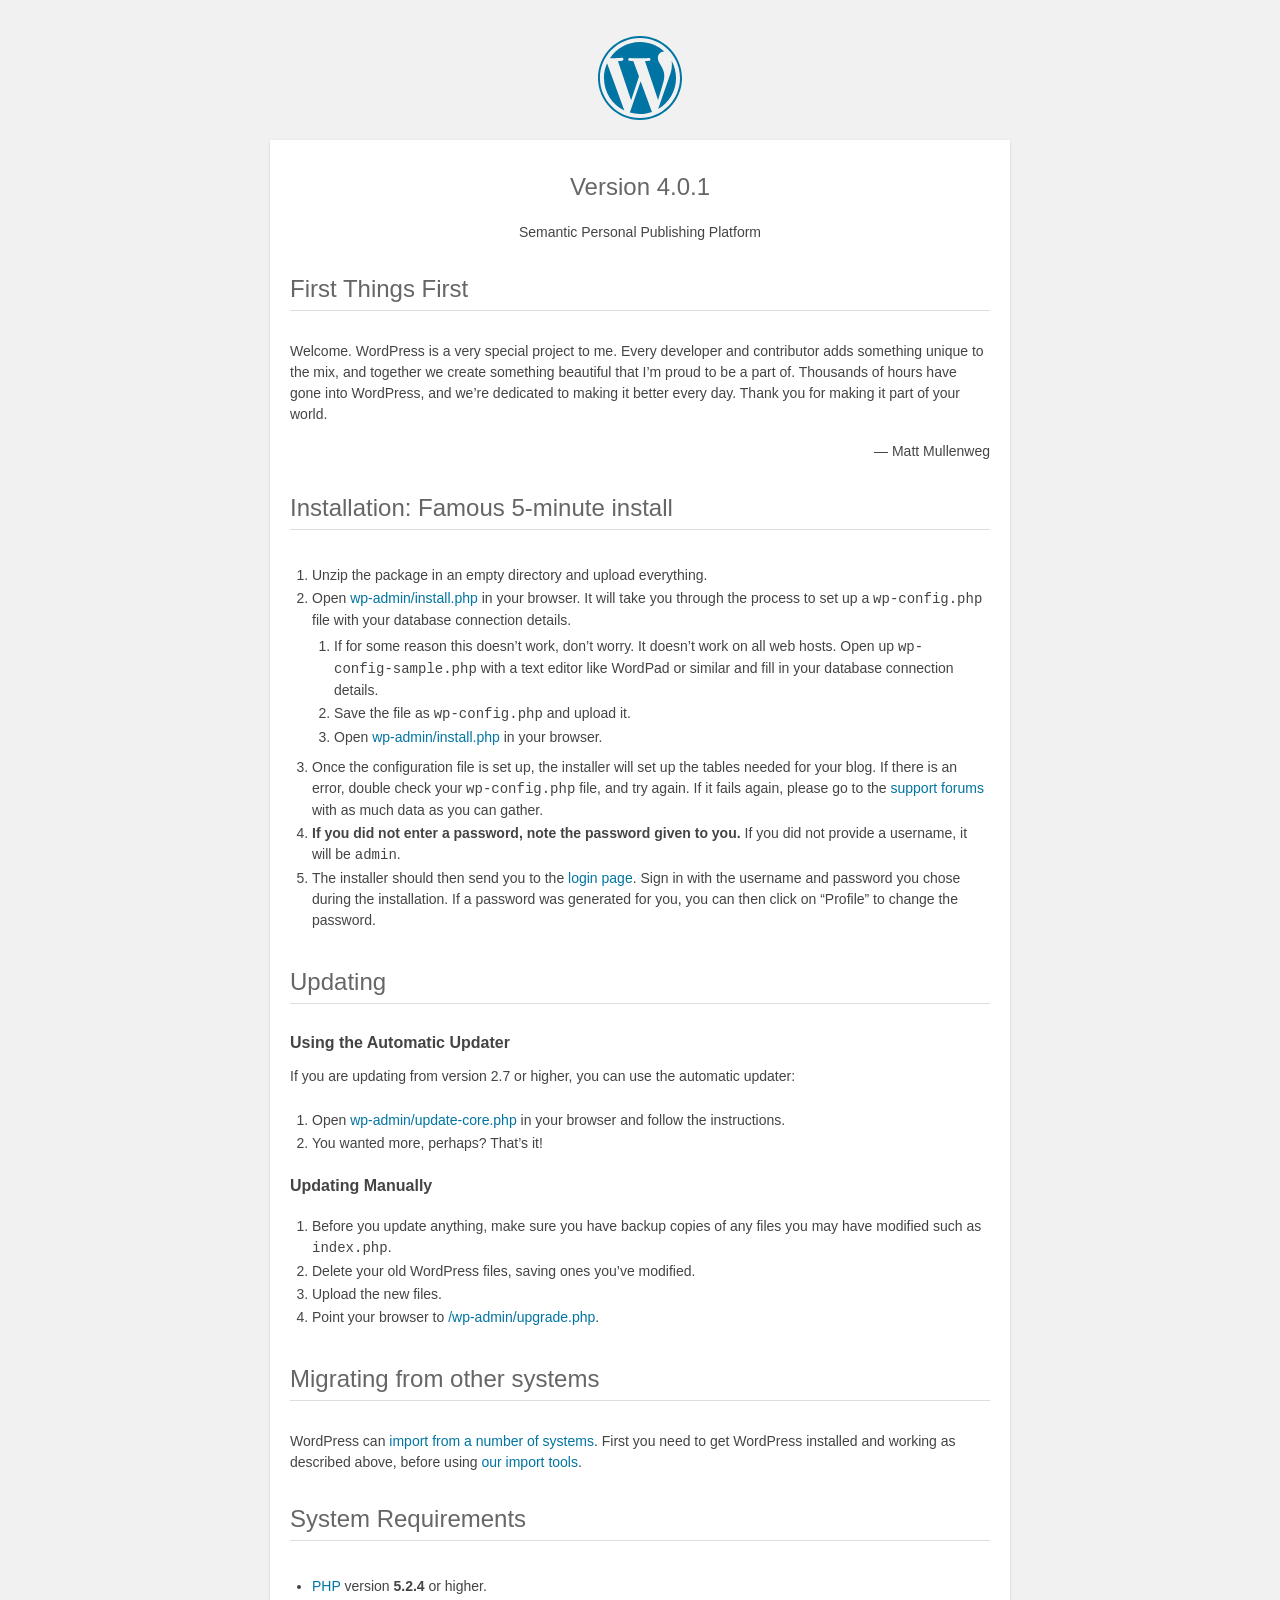
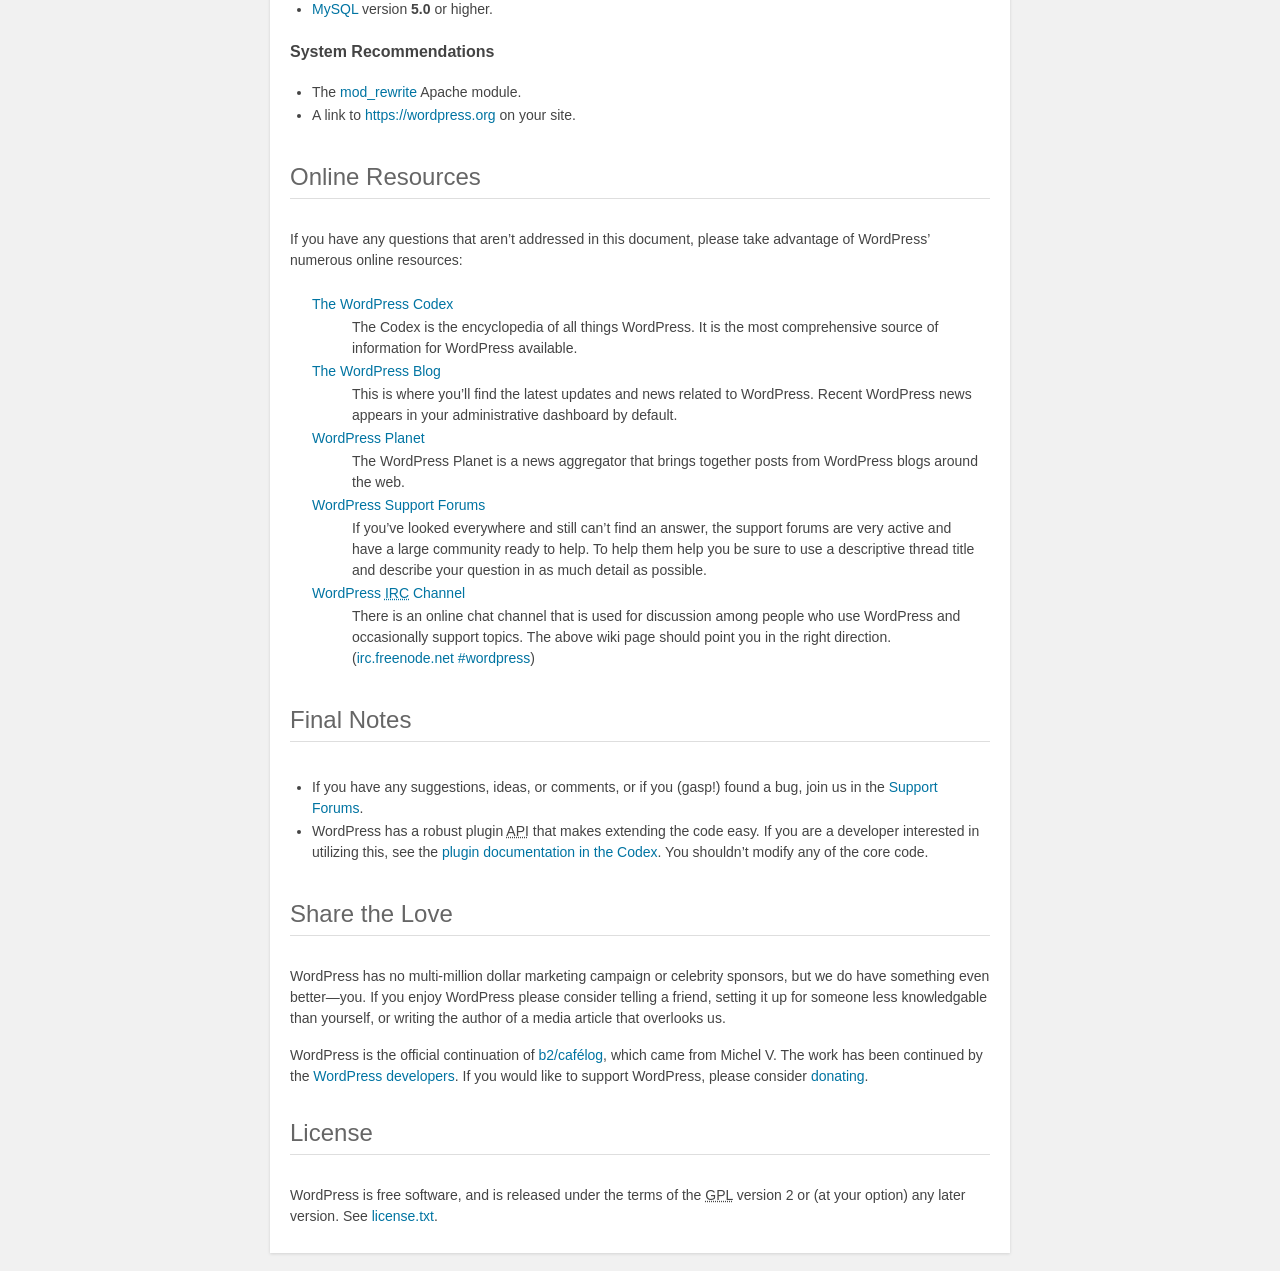
<file: readme.html>
<!DOCTYPE html>
<html>
<head>
	<meta name="viewport" content="width=device-width" />
	<meta http-equiv="Content-Type" content="text/html; charset=utf-8" />
	<title>WordPress &#8250; ReadMe</title>
	<link rel="stylesheet" href="wp-admin/css/install.css?ver=20100228" type="text/css" />
</head>
<body>
<h1 id="logo">
	<a href="https://wordpress.org/"><img alt="WordPress" src="wp-admin/images/wordpress-logo.png" /></a>
	<br /> Version 4.0.1
</h1>
<p style="text-align: center">Semantic Personal Publishing Platform</p>

<h1>First Things First</h1>
<p>Welcome. WordPress is a very special project to me. Every developer and contributor adds something unique to the mix, and together we create something beautiful that I&#8217;m proud to be a part of. Thousands of hours have gone into WordPress, and we&#8217;re dedicated to making it better every day. Thank you for making it part of your world.</p>
<p style="text-align: right">&#8212; Matt Mullenweg</p>

<h1>Installation: Famous 5-minute install</h1>
<ol>
	<li>Unzip the package in an empty directory and upload everything.</li>
	<li>Open <span class="file"><a href="wp-admin/install.php">wp-admin/install.php</a></span> in your browser. It will take you through the process to set up a <code>wp-config.php</code> file with your database connection details.
		<ol>
			<li>If for some reason this doesn&#8217;t work, don&#8217;t worry. It doesn&#8217;t work on all web hosts. Open up <code>wp-config-sample.php</code> with a text editor like WordPad or similar and fill in your database connection details.</li>
			<li>Save the file as <code>wp-config.php</code> and upload it.</li>
			<li>Open <span class="file"><a href="wp-admin/install.php">wp-admin/install.php</a></span> in your browser.</li>
		</ol>
	</li>
	<li>Once the configuration file is set up, the installer will set up the tables needed for your blog. If there is an error, double check your <code>wp-config.php</code> file, and try again. If it fails again, please go to the <a href="https://wordpress.org/support/" title="WordPress support">support forums</a> with as much data as you can gather.</li>
	<li><strong>If you did not enter a password, note the password given to you.</strong> If you did not provide a username, it will be <code>admin</code>.</li>
	<li>The installer should then send you to the <a href="wp-login.php">login page</a>. Sign in with the username and password you chose during the installation. If a password was generated for you, you can then click on &#8220;Profile&#8221; to change the password.</li>
</ol>

<h1>Updating</h1>
<h2>Using the Automatic Updater</h2>
<p>If you are updating from version 2.7 or higher, you can use the automatic updater:</p>
<ol>
	<li>Open <span class="file"><a href="wp-admin/update-core.php">wp-admin/update-core.php</a></span> in your browser and follow the instructions.</li>
	<li>You wanted more, perhaps? That&#8217;s it!</li>
</ol>

<h2>Updating Manually</h2>
<ol>
	<li>Before you update anything, make sure you have backup copies of any files you may have modified such as <code>index.php</code>.</li>
	<li>Delete your old WordPress files, saving ones you&#8217;ve modified.</li>
	<li>Upload the new files.</li>
	<li>Point your browser to <span class="file"><a href="wp-admin/upgrade.php">/wp-admin/upgrade.php</a>.</span></li>
</ol>

<h1>Migrating from other systems</h1>
<p>WordPress can <a href="http://codex.wordpress.org/Importing_Content">import from a number of systems</a>. First you need to get WordPress installed and working as described above, before using <a href="wp-admin/import.php" title="Import to WordPress">our import tools</a>.</p>

<h1>System Requirements</h1>
<ul>
	<li><a href="http://php.net/">PHP</a> version <strong>5.2.4</strong> or higher.</li>
	<li><a href="http://www.mysql.com/">MySQL</a> version <strong>5.0</strong> or higher.</li>
</ul>

<h2>System Recommendations</h2>
<ul>
	<li>The <a href="http://httpd.apache.org/docs/2.2/mod/mod_rewrite.html">mod_rewrite</a> Apache module.</li>
	<li>A link to <a href="https://wordpress.org/">https://wordpress.org</a> on your site.</li>
</ul>

<h1>Online Resources</h1>
<p>If you have any questions that aren&#8217;t addressed in this document, please take advantage of WordPress&#8217; numerous online resources:</p>
<dl>
	<dt><a href="http://codex.wordpress.org/">The WordPress Codex</a></dt>
		<dd>The Codex is the encyclopedia of all things WordPress. It is the most comprehensive source of information for WordPress available.</dd>
	<dt><a href="https://wordpress.org/news/">The WordPress Blog</a></dt>
		<dd>This is where you&#8217;ll find the latest updates and news related to WordPress. Recent WordPress news appears in your administrative dashboard by default.</dd>
	<dt><a href="http://planet.wordpress.org/">WordPress Planet</a></dt>
		<dd>The WordPress Planet is a news aggregator that brings together posts from WordPress blogs around the web.</dd>
	<dt><a href="https://wordpress.org/support/">WordPress Support Forums</a></dt>
		<dd>If you&#8217;ve looked everywhere and still can&#8217;t find an answer, the support forums are very active and have a large community ready to help. To help them help you be sure to use a descriptive thread title and describe your question in as much detail as possible.</dd>
	<dt><a href="http://codex.wordpress.org/IRC">WordPress <abbr title="Internet Relay Chat">IRC</abbr> Channel</a></dt>
		<dd>There is an online chat channel that is used for discussion among people who use WordPress and occasionally support topics. The above wiki page should point you in the right direction. (<a href="irc://irc.freenode.net/wordpress">irc.freenode.net #wordpress</a>)</dd>
</dl>

<h1>Final Notes</h1>
<ul>
	<li>If you have any suggestions, ideas, or comments, or if you (gasp!) found a bug, join us in the <a href="https://wordpress.org/support/">Support Forums</a>.</li>
	<li>WordPress has a robust plugin <abbr title="application programming interface">API</abbr> that makes extending the code easy. If you are a developer interested in utilizing this, see the <a href="http://codex.wordpress.org/Plugin_API" title="WordPress plugin API">plugin documentation in the Codex</a>. You shouldn&#8217;t modify any of the core code.</li>
</ul>

<h1>Share the Love</h1>
<p>WordPress has no multi-million dollar marketing campaign or celebrity sponsors, but we do have something even better&#8212;you. If you enjoy WordPress please consider telling a friend, setting it up for someone less knowledgable than yourself, or writing the author of a media article that overlooks us.</p>

<p>WordPress is the official continuation of <a href="http://cafelog.com/">b2/caf&#233;log</a>, which came from Michel V. The work has been continued by the <a href="https://wordpress.org/about/">WordPress developers</a>. If you would like to support WordPress, please consider <a href="https://wordpress.org/donate/" title="Donate to WordPress">donating</a>.</p>

<h1>License</h1>
<p>WordPress is free software, and is released under the terms of the <abbr title="GNU General Public License">GPL</abbr> version 2 or (at your option) any later version. See <a href="license.txt">license.txt</a>.</p>

</body>
</html>
</file>
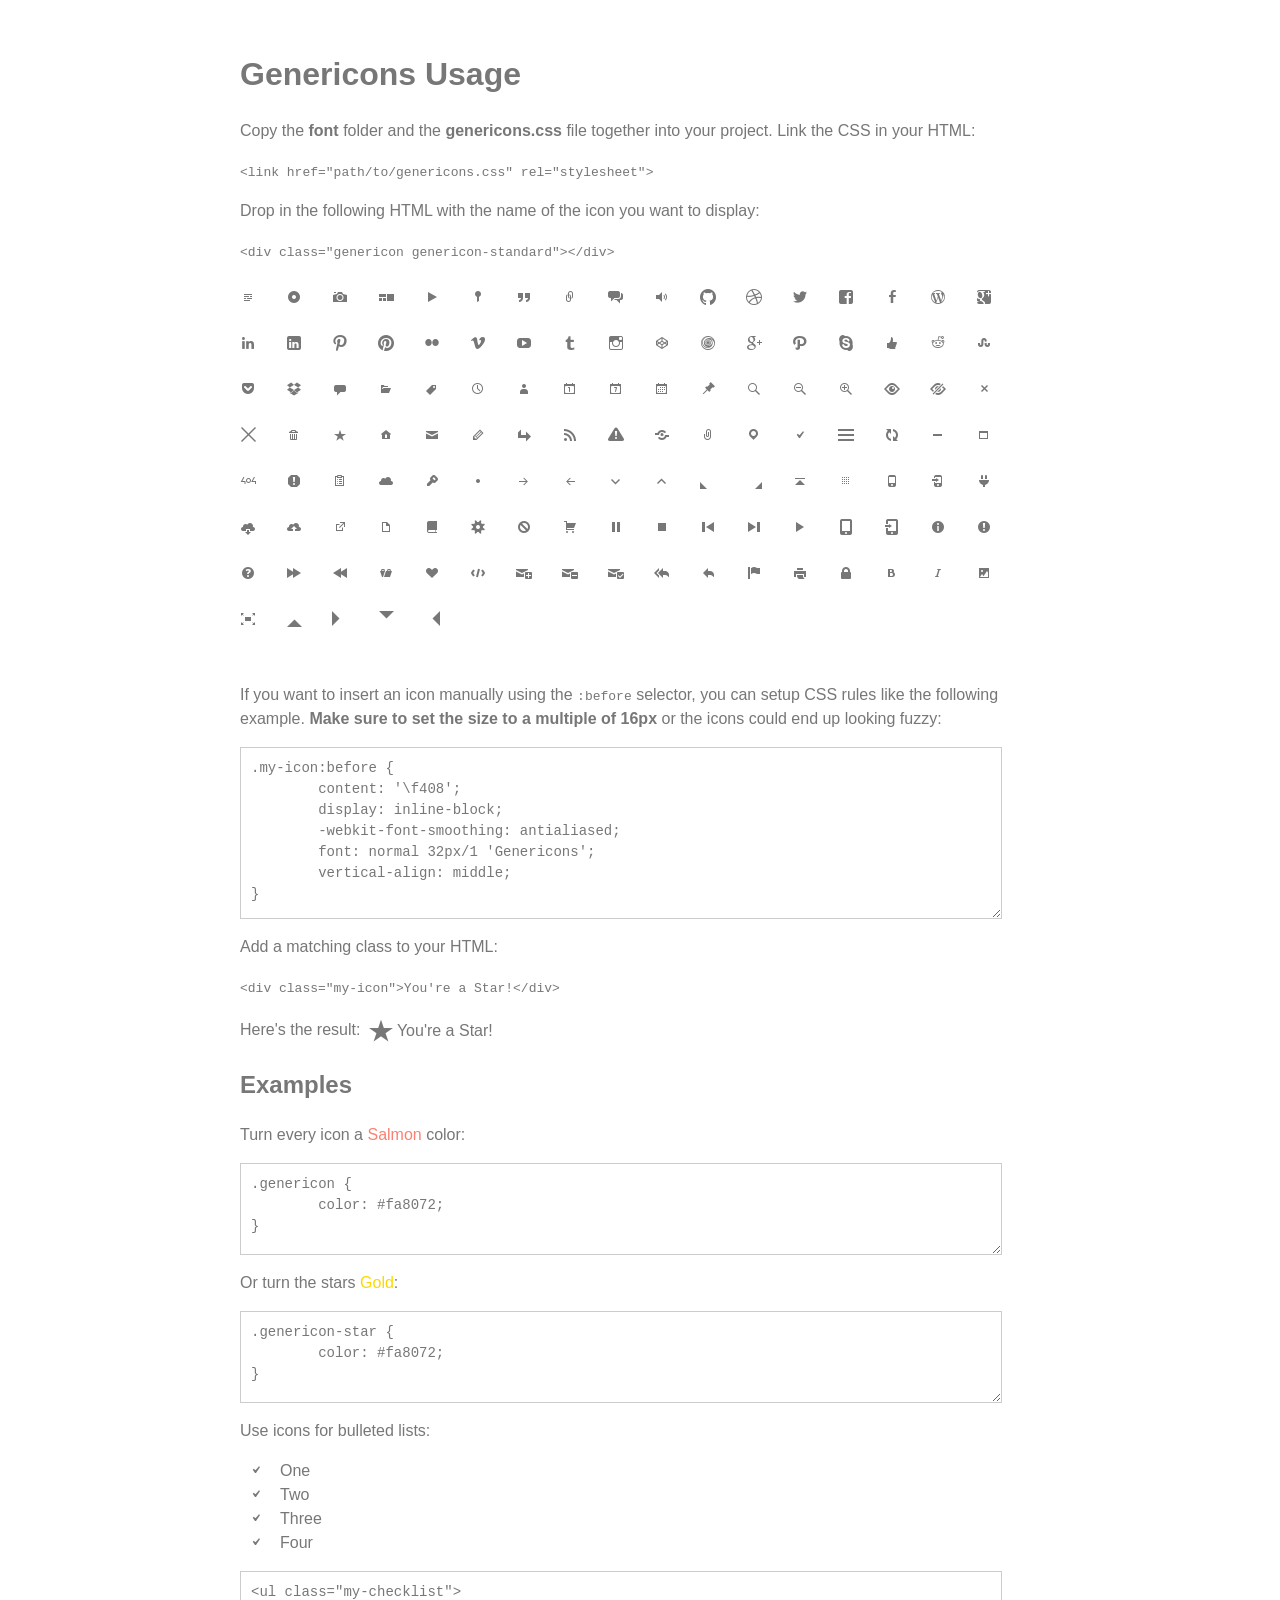
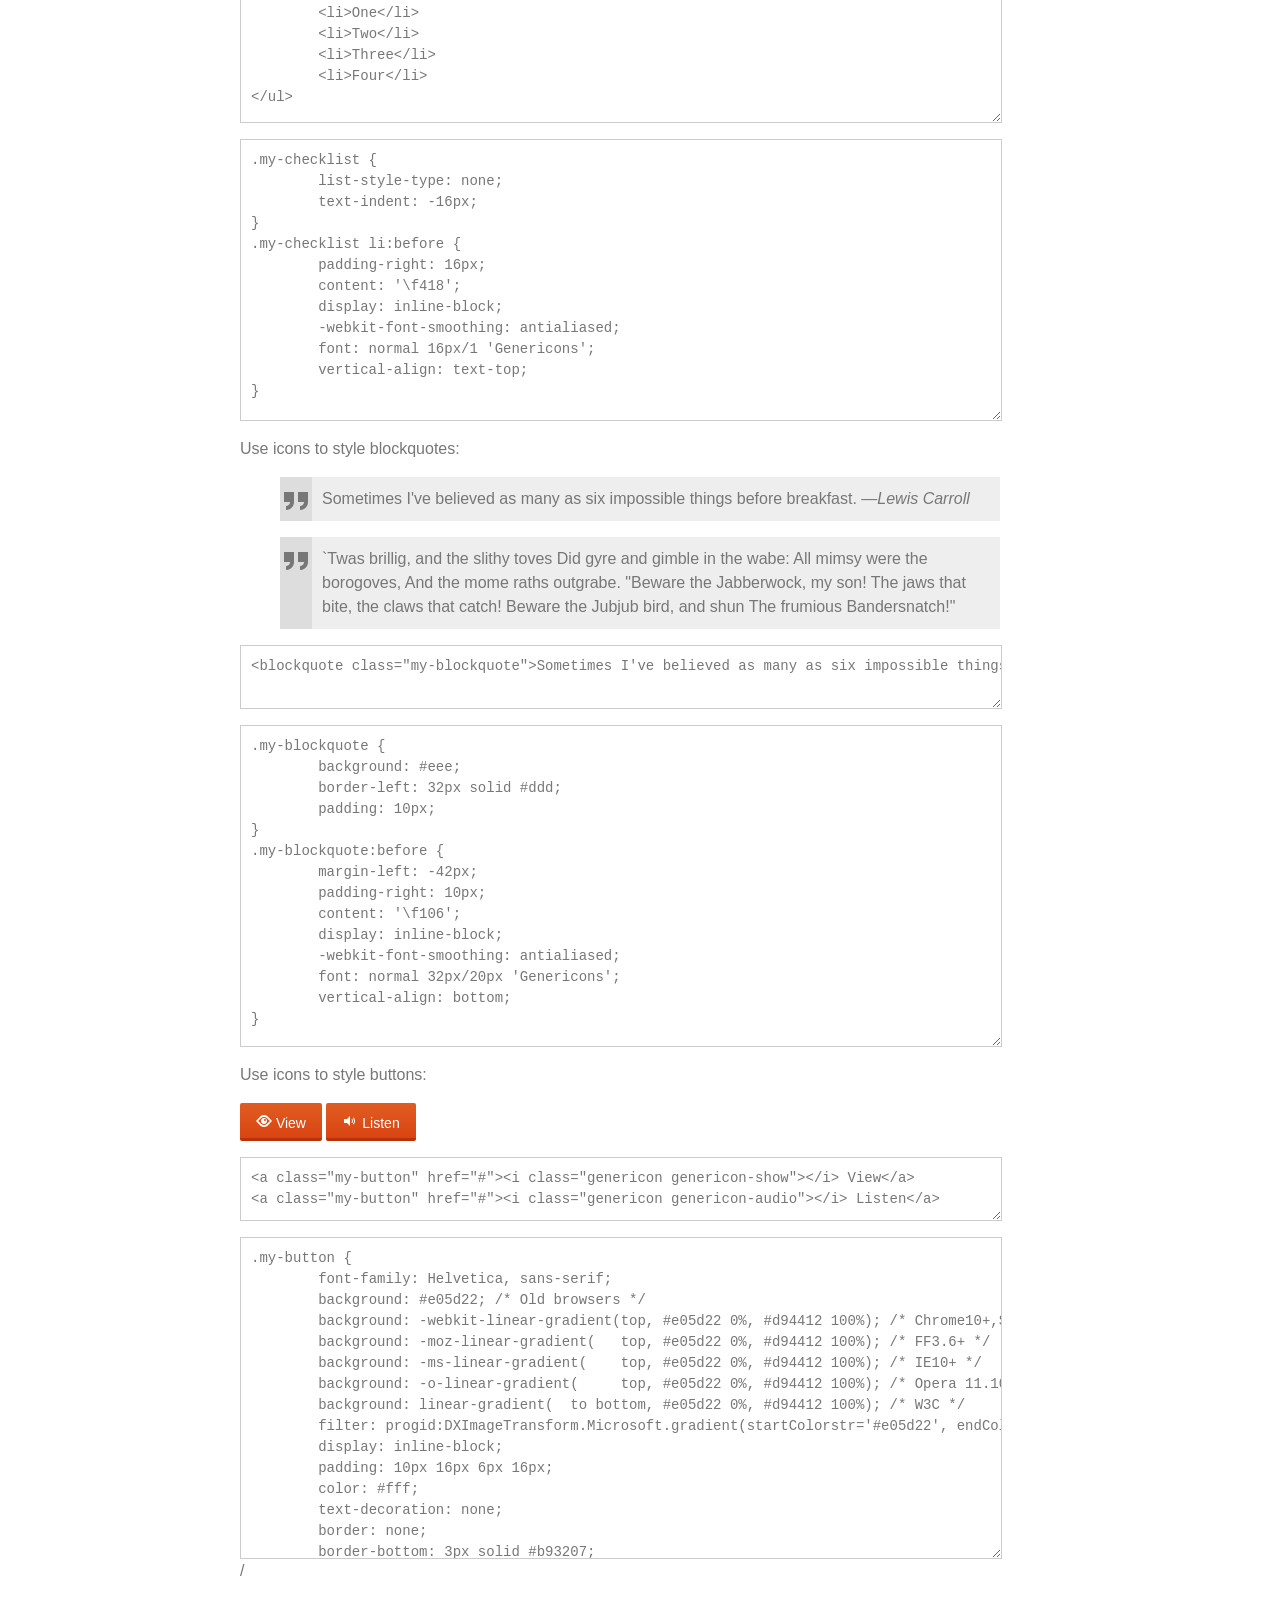
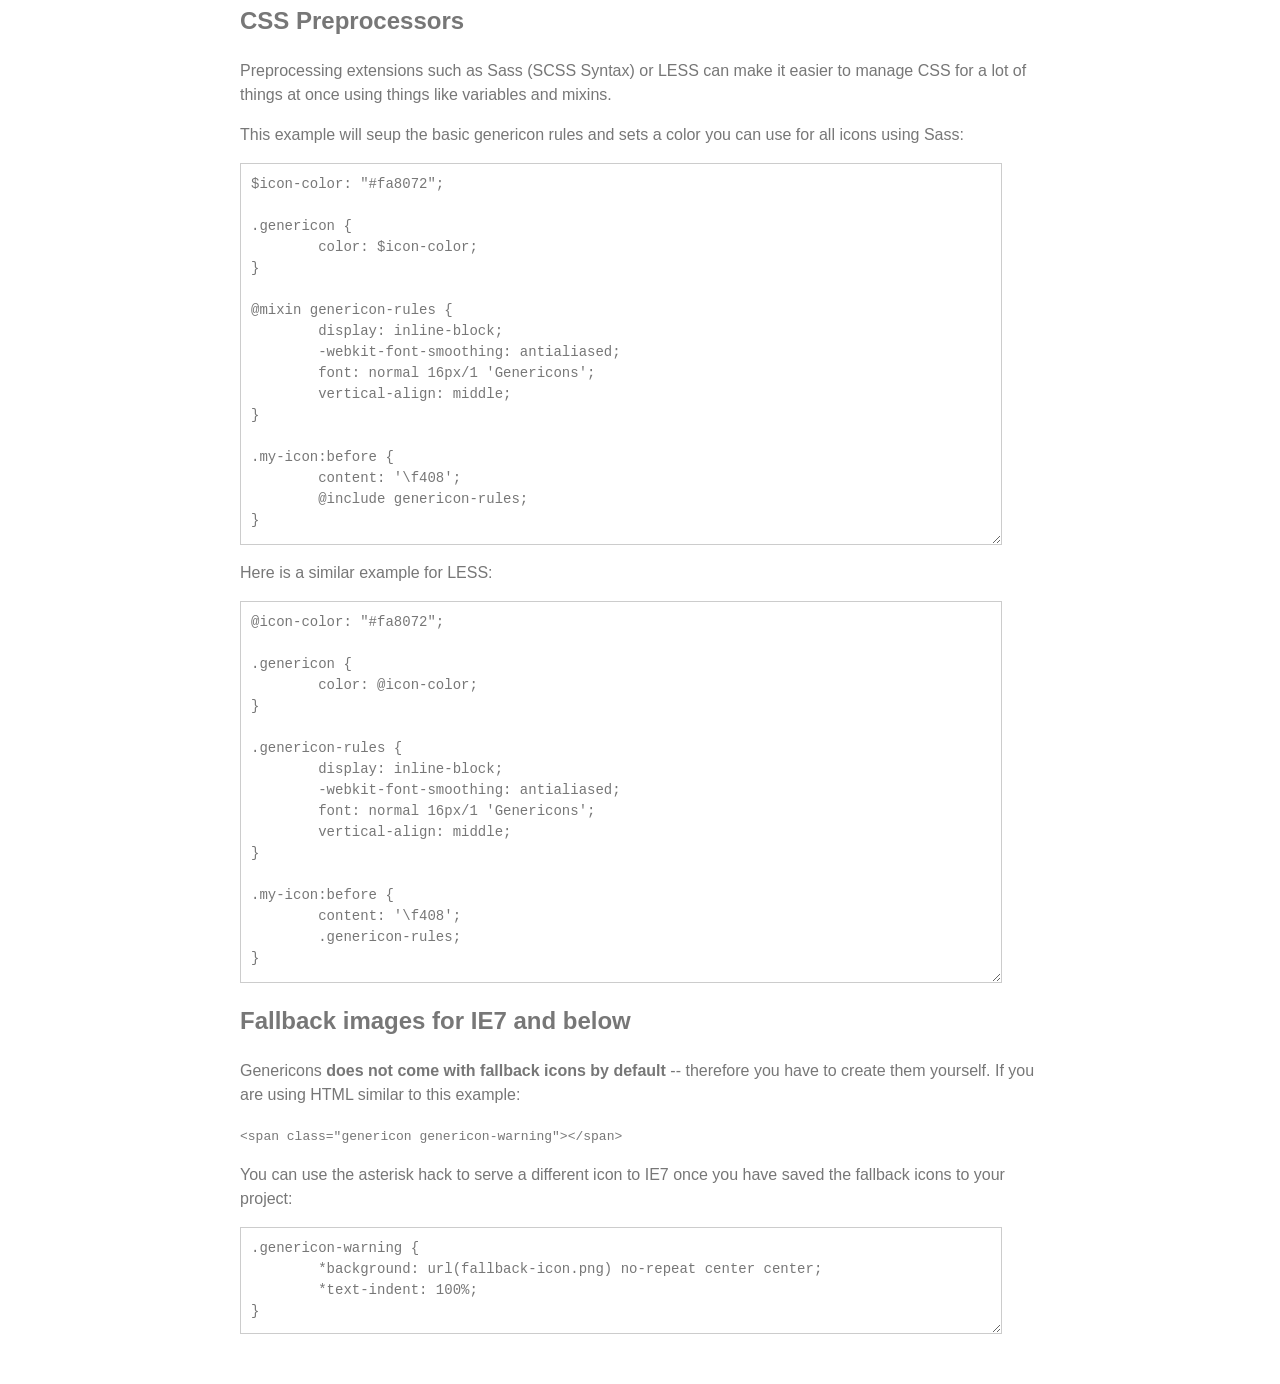
<file: wp-content/themes/twentyfourteen/genericons/example.html>
<!DOCTYPE html>
<html dir="ltr" lang="en">
<head>
<title>Genericons</title>
<link rel="stylesheet" href="genericons.css">
<style type="text/css">
body {
	font-family: sans-serif;
	line-height: 1.5;
	width: 800px;
	margin: 50px auto;
	color: #777;
	background: white;
}
.icons {
	overflow: hidden;
	padding: 10px 0;
}
.icons div {
	cursor: pointer;
	float: left;
	margin: 0 30px 30px 0;
}
.icons:hover div {
	background: #f7f7f7;
}
.code {
        display: block;
        font: 14px/1.5 monospace;
        width: 740px;
        white-space: pre;
        border: 1px solid #ccc;
        padding: 10px;
        color: #777;
        overflow: auto;
}
.my-icon:before {
	content: '\f408';
        display: inline-block;
        -webkit-font-smoothing: antialiased;
        font: normal 32px/1 'Genericons';
        vertical-align: middle;
}
/* For the Examples */
.my-checklist {
	list-style-type: none;
	text-indent: -16px;
}
.my-checklist li:before {
	padding-right: 16px;
	content: '\f418';
        display: inline-block;
        -webkit-font-smoothing: antialiased;
        font: normal 16px/1 'Genericons';
        vertical-align: text-top;
}
.my-blockquote {
	background: #eee;
	border-left: 32px solid #ddd;
	padding: 10px;
}
.my-blockquote:before {
	margin-left: -42px;
	padding-right: 10px;
        content: '\f106';
        display: inline-block;
        -webkit-font-smoothing: antialiased;
        font: normal 32px/20px 'Genericons';
        vertical-align: bottom;
}
.my-button {
	font-family: Helvetica, sans-serif;
	font-size: 14px;
	background: #e05d22; /* Old browsers */
	background: -webkit-linear-gradient(top, #e05d22 0%, #d94412 100%); /* Chrome10+,Safari5.1+ */
	background: -moz-linear-gradient(   top, #e05d22 0%, #d94412 100%); /* FF3.6+ */
	background: -ms-linear-gradient(    top, #e05d22 0%, #d94412 100%); /* IE10+ */
	background: -o-linear-gradient(     top, #e05d22 0%, #d94412 100%); /* Opera 11.10+ */
	background: linear-gradient(  to bottom, #e05d22 0%, #d94412 100%); /* W3C */
	filter: progid:DXImageTransform.Microsoft.gradient(startColorstr='#e05d22', endColorstr='#d94412', GradientType=0); /* IE6-9 */
	display: inline-block;
	padding: 10px 16px 4px 16px;
	color: #fff;
	text-decoration: none;
	border: none;
	border-bottom: 3px solid #b93207;
	border-radius: 2px;
}
.my-button:hover,
.my-button:focus {
	background: #ed6a31; /* Old browsers */
	background: -webkit-linear-gradient(top, #ed6a31 0%, #e55627 100%); /* Chrome10+,Safari5.1+ */
	background: -moz-linear-gradient(   top, #ed6a31 0%, #e55627 100%); /* FF3.6+ */
	background: -ms-linear-gradient(    top, #ed6a31 0%, #e55627 100%); /* IE10+ */
	background: -o-linear-gradient(     top, #ed6a31 0%, #e55627 100%); /* Opera 11.10+ */
	background: linear-gradient(  to bottom, #ed6a31 0%, #e55627 100%); /* W3C */
	filter: progid:DXImageTransform.Microsoft.gradient(startColorstr='#ed6a31', endColorstr='#e55627', GradientType=0); /* IE6-9 */
	outline: none;
}
.my-button:active {
	background: #d94412; /* Old browsers */
	background: -webkit-linear-gradient(top, #d94412 0%, #e05d22 100%); /* Chrome10+,Safari5.1+ */
	background: -moz-linear-gradient(   top, #d94412 0%, #e05d22 100%); /* FF3.6+ */
	background: -ms-linear-gradient(    top, #d94412 0%, #e05d22 100%); /* IE10+ */
	background: -o-linear-gradient(     top, #d94412 0%, #e05d22 100%); /* Opera 11.10+ */
	background: linear-gradient(  to bottom, #d94412 0%, #e05d22 100%); /* W3C */
	filter: progid:DXImageTransform.Microsoft.gradient(startColorstr='#d94412', endColorstr='#e05d22', GradientType=0); /* IE6-9 */
	border: none;
	border-top: 3px solid #b93207;
	padding: 6px 16px 7px 16px;
}
</style>
</head>
<body>

<div class="section">

	<h1>Genericons Usage</h1>

	<p>Copy the <strong>font</strong> folder and the <strong>genericons.css</strong> file together into your project. Link the CSS in your HTML:</p>

	<p><code>&lt;link href="path/to/genericons.css" rel="stylesheet"&gt;</code></p>

	<p>Drop in the following HTML with the name of the icon you want to display:</p>

	<p><code>&lt;div class="genericon genericon-standard"&gt;&lt;/div&gt;</code></p>

	<div class="icons">
	
		<!-- post formats -->
		<div alt="f100" class="genericon genericon-standard"></div>
		<div alt="f101" class="genericon genericon-aside"></div>
		<div alt="f102" class="genericon genericon-image"></div>
		<div alt="f103" class="genericon genericon-gallery"></div>
		<div alt="f104" class="genericon genericon-video"></div>
		<div alt="f105" class="genericon genericon-status"></div>
		<div alt="f106" class="genericon genericon-quote"></div>
		<div alt="f107" class="genericon genericon-link"></div>
		<div alt="f108" class="genericon genericon-chat"></div>
		<div alt="f109" class="genericon genericon-audio"></div>

		<!-- social icons -->
		<div alt="f200" class="genericon genericon-github"></div>
		<div alt="f201" class="genericon genericon-dribbble"></div>
		<div alt="f202" class="genericon genericon-twitter"></div>
		<div alt="f203" class="genericon genericon-facebook"></div>
		<div alt="f204" class="genericon genericon-facebook-alt"></div>
		<div alt="f205" class="genericon genericon-wordpress"></div>
		<div alt="f206" class="genericon genericon-googleplus"></div>
		<div alt="f207" class="genericon genericon-linkedin"></div>
		<div alt="f208" class="genericon genericon-linkedin-alt"></div>
		<div alt="f209" class="genericon genericon-pinterest"></div>
		<div alt="f210" class="genericon genericon-pinterest-alt"></div>
		<div alt="f211" class="genericon genericon-flickr"></div>
		<div alt="f212" class="genericon genericon-vimeo"></div>
		<div alt="f213" class="genericon genericon-youtube"></div>
		<div alt="f214" class="genericon genericon-tumblr"></div>
		<div alt="f215" class="genericon genericon-instagram"></div>
		<div alt="f216" class="genericon genericon-codepen"></div>
		<div alt="f217" class="genericon genericon-polldaddy"></div>
		<div alt="f218" class="genericon genericon-googleplus-alt"></div>
		<div alt="f219" class="genericon genericon-path"></div>
		<div alt="f220" class="genericon genericon-skype"></div>
		<div alt="f221" class="genericon genericon-digg"></div>
		<div alt="f222" class="genericon genericon-reddit"></div>
		<div alt="f223" class="genericon genericon-stumbleupon"></div>
		<div alt="f224" class="genericon genericon-pocket"></div>
		<div alt="f225" class="genericon genericon-dropbox"></div>

		<!-- meta icons -->
		<div alt="f300" class="genericon genericon-comment"></div>
		<div alt="f301" class="genericon genericon-category"></div>
		<div alt="f302" class="genericon genericon-tag"></div>
		<div alt="f303" class="genericon genericon-time"></div>
		<div alt="f304" class="genericon genericon-user"></div>
		<div alt="f305" class="genericon genericon-day"></div>
		<div alt="f306" class="genericon genericon-week"></div>
		<div alt="f307" class="genericon genericon-month"></div>
		<div alt="f308" class="genericon genericon-pinned"></div>

		<!-- other icons -->
		<div alt="f400" class="genericon genericon-search"></div>
		<div alt="f401" class="genericon genericon-unzoom"></div>
		<div alt="f402" class="genericon genericon-zoom"></div>
		<div alt="f403" class="genericon genericon-show"></div>
		<div alt="f404" class="genericon genericon-hide"></div>
		<div alt="f405" class="genericon genericon-close"></div>
		<div alt="f406" class="genericon genericon-close-alt"></div>
		<div alt="f407" class="genericon genericon-trash"></div>
		<div alt="f408" class="genericon genericon-star"></div>
		<div alt="f409" class="genericon genericon-home"></div>
		<div alt="f410" class="genericon genericon-mail"></div>
		<div alt="f411" class="genericon genericon-edit"></div>
		<div alt="f412" class="genericon genericon-reply"></div>
		<div alt="f413" class="genericon genericon-feed"></div>
		<div alt="f414" class="genericon genericon-warning"></div>
		<div alt="f415" class="genericon genericon-share"></div>
		<div alt="f416" class="genericon genericon-attachment"></div>
		<div alt="f417" class="genericon genericon-location"></div>
		<div alt="f418" class="genericon genericon-checkmark"></div>
		<div alt="f419" class="genericon genericon-menu"></div>
		<div alt="f420" class="genericon genericon-refresh"></div>
		<div alt="f421" class="genericon genericon-minimize"></div>
		<div alt="f422" class="genericon genericon-maximize"></div>
		<div alt="f423" class="genericon genericon-404"></div>
		<div alt="f424" class="genericon genericon-spam"></div>
		<div alt="f425" class="genericon genericon-summary"></div>
		<div alt="f426" class="genericon genericon-cloud"></div>
		<div alt="f427" class="genericon genericon-key"></div>
		<div alt="f428" class="genericon genericon-dot"></div>
		<div alt="f429" class="genericon genericon-next"></div>
		<div alt="f430" class="genericon genericon-previous"></div>
		<div alt="f431" class="genericon genericon-expand"></div>
		<div alt="f432" class="genericon genericon-collapse"></div>
		<div alt="f433" class="genericon genericon-dropdown"></div>
		<div alt="f434" class="genericon genericon-dropdown-left"></div>
		<div alt="f435" class="genericon genericon-top"></div>
		<div alt="f436" class="genericon genericon-draggable"></div>
		<div alt="f437" class="genericon genericon-phone"></div>
		<div alt="f438" class="genericon genericon-send-to-phone"></div>
		<div alt="f439" class="genericon genericon-plugin"></div>
		<div alt="f440" class="genericon genericon-cloud-download"></div>
		<div alt="f441" class="genericon genericon-cloud-upload"></div>
		<div alt="f442" class="genericon genericon-external"></div>
		<div alt="f443" class="genericon genericon-document"></div>
		<div alt="f444" class="genericon genericon-book"></div>
		<div alt="f445" class="genericon genericon-cog"></div>
		<div alt="f446" class="genericon genericon-unapprove"></div>
		<div alt="f447" class="genericon genericon-cart"></div>
		<div alt="f448" class="genericon genericon-pause"></div>
		<div alt="f449" class="genericon genericon-stop"></div>
		<div alt="f450" class="genericon genericon-skip-back"></div>
		<div alt="f451" class="genericon genericon-skip-ahead"></div>
		<div alt="f452" class="genericon genericon-play"></div>
		<div alt="f453" class="genericon genericon-tablet"></div>
		<div alt="f454" class="genericon genericon-send-to-tablet"></div>
		<div alt="f455" class="genericon genericon-info"></div>
		<div alt="f456" class="genericon genericon-notice"></div>
		<div alt="f457" class="genericon genericon-help"></div>
		<div alt="f458" class="genericon genericon-fastforward"></div>
		<div alt="f459" class="genericon genericon-rewind"></div>
		<div alt="f460" class="genericon genericon-portfolio"></div>
		<div alt="f461" class="genericon genericon-heart"></div>
		<div alt="f462" class="genericon genericon-code"></div>
		<div alt="f463" class="genericon genericon-subscribe"></div>
		<div alt="f464" class="genericon genericon-unsubscribe"></div>
		<div alt="f465" class="genericon genericon-subscribed"></div>
		<div alt="f466" class="genericon genericon-reply-alt"></div>
		<div alt="f467" class="genericon genericon-reply-single"></div>
		<div alt="f468" class="genericon genericon-flag"></div>
		<div alt="f469" class="genericon genericon-print"></div>
		<div alt="f470" class="genericon genericon-lock"></div>
		<div alt="f471" class="genericon genericon-bold"></div>
		<div alt="f472" class="genericon genericon-italic"></div>
		<div alt="f473" class="genericon genericon-picture"></div>
		<div alt="f474" class="genericon genericon-fullscreen"></div>

		<!-- generic shapes -->
		<div alt="f500" class="genericon genericon-uparrow"></div>
		<div alt="f501" class="genericon genericon-rightarrow"></div>
		<div alt="f502" class="genericon genericon-downarrow"></div>
		<div alt="f503" class="genericon genericon-leftarrow"></div>

	</div>

	<p>If you want to insert an icon manually using the <code>:before</code> selector, you can setup CSS rules like the following example. <strong>Make sure to set the size to a multiple of 16px</strong> or the icons could end up looking fuzzy:</p>

<p><textarea class="code" style="min-height: 150px;" onclick="select();">.my-icon:before {
	content: '\f408';
        display: inline-block;
        -webkit-font-smoothing: antialiased;
        font: normal 32px/1 'Genericons';
        vertical-align: middle;
}</textarea></p>

	<p>Add a matching class to your HTML:</p>

	<p><code>&lt;div class="my-icon"&gt;You're a Star!&lt;/div&gt;</code></p>

	<p>Here's the result: <span class="my-icon">You're a Star!</span></p>

	<h2>Examples</h2>

	<p>Turn every icon a <span style="color: #fa8072;">Salmon</span> color:</p>

<p><textarea class="code" style="min-height: 70px" onclick="select();">
.genericon {
	color: #fa8072;
}</textarea></p>

	<p>Or turn the stars <span style="color: #ffd700;">Gold</span>:</p>

<p><textarea class="code" style="min-height: 70px" onclick="select();">
.genericon-star {
	color: #fa8072;
}</textarea></p>

	<p>Use icons for bulleted lists:</p>

	<ul class="my-checklist">
		<li>One</li>
		<li>Two</li>
		<li>Three</li>
		<li>Four</li>
	</ul>

<p><textarea class="code" style="min-height: 130px" onclick="select();">
<ul class="my-checklist">
	<li>One</li>
	<li>Two</li>
	<li>Three</li>
	<li>Four</li>
</ul></textarea></p>

<p><textarea class="code" style="min-height: 260px;" onclick="select();">
.my-checklist {
	list-style-type: none;
	text-indent: -16px;
}
.my-checklist li:before {
	padding-right: 16px;
	content: '\f418';
        display: inline-block;
        -webkit-font-smoothing: antialiased;
        font: normal 16px/1 'Genericons';
        vertical-align: text-top;
}</textarea></p>

	<p>Use icons to style blockquotes:</p>

	<blockquote class="my-blockquote">Sometimes I've believed as many as six impossible things before breakfast. &mdash;<em>Lewis Carroll</em></blockquote>
	<blockquote class="my-blockquote">`Twas brillig, and the slithy toves Did gyre and gimble in the wabe: All mimsy were the borogoves, And the mome raths outgrabe. "Beware the Jabberwock, my son!  The jaws that bite, the claws that catch!  Beware the Jubjub bird, and shun The frumious Bandersnatch!"</blockquote>

<p><textarea class="code" style="min-height: 40px;" onclick="select();"><blockquote class="my-blockquote">Sometimes I've believed as many as six impossible things before breakfast. &mdash;<em>Lewis Carroll</em></blockquote></textarea></p>

<p><textarea class="code" style="min-height: 300px;" onclick="select();">
.my-blockquote {
	background: #eee;
	border-left: 32px solid #ddd;
	padding: 10px;
}
.my-blockquote:before {
	margin-left: -42px;
	padding-right: 10px;
        content: '\f106';
        display: inline-block;
        -webkit-font-smoothing: antialiased;
        font: normal 32px/20px 'Genericons';
        vertical-align: bottom;
} </textarea></p>

	<p>Use icons to style buttons:</p>

	<a class="my-button" href="javascript:void()"><i class="genericon genericon-show"></i> View</a>
	<a class="my-button" href="javascript:void()"><i class="genericon genericon-audio"></i> Listen</a>

<p><textarea class="code" style="min-height: 40px;" onclick="select();"><a class="my-button" href="#"><i class="genericon genericon-show"></i> View</a>
<a class="my-button" href="#"><i class="genericon genericon-audio"></i> Listen</a></textarea></p>

<p><textarea class="code" style="min-height: 300px;" onclick="select();">
.my-button {
	font-family: Helvetica, sans-serif;
	background: #e05d22; /* Old browsers */
	background: -webkit-linear-gradient(top, #e05d22 0%, #d94412 100%); /* Chrome10+,Safari5.1+ */
	background: -moz-linear-gradient(   top, #e05d22 0%, #d94412 100%); /* FF3.6+ */
	background: -ms-linear-gradient(    top, #e05d22 0%, #d94412 100%); /* IE10+ */
	background: -o-linear-gradient(     top, #e05d22 0%, #d94412 100%); /* Opera 11.10+ */
	background: linear-gradient(  to bottom, #e05d22 0%, #d94412 100%); /* W3C */
	filter: progid:DXImageTransform.Microsoft.gradient(startColorstr='#e05d22', endColorstr='#d94412', GradientType=0); /* IE6-9 */
	display: inline-block;
	padding: 10px 16px 6px 16px;
	color: #fff;
	text-decoration: none;
	border: none;
	border-bottom: 3px solid #b93207;
	border-radius: 2px;
}

.my-button:hover,
.my-button:focus {
	background: #ed6a31; /* Old browsers */
	background: -webkit-linear-gradient(top, #ed6a31 0%, #e55627 100%); /* Chrome10+,Safari5.1+ */
	background: -moz-linear-gradient(   top, #ed6a31 0%, #e55627 100%); /* FF3.6+ */
	background: -ms-linear-gradient(    top, #ed6a31 0%, #e55627 100%); /* IE10+ */
	background: -o-linear-gradient(     top, #ed6a31 0%, #e55627 100%); /* Opera 11.10+ */
	background: linear-gradient(  to bottom, #ed6a31 0%, #e55627 100%); /* W3C */
	filter: progid:DXImageTransform.Microsoft.gradient(startColorstr='#ed6a31', endColorstr='#e55627', GradientType=0); /* IE6-9 */
	outline: none;
}

.my-button:active {
	background: #d94412; /* Old browsers */
	background: -webkit-linear-gradient(top, #d94412 0%, #e05d22 100%); /* Chrome10+,Safari5.1+ */
	background: -moz-linear-gradient(   top, #d94412 0%, #e05d22 100%); /* FF3.6+ */
	background: -ms-linear-gradient(    top, #d94412 0%, #e05d22 100%); /* IE10+ */
	background: -o-linear-gradient(     top, #d94412 0%, #e05d22 100%); /* Opera 11.10+ */
	background: linear-gradient(  to bottom, #d94412 0%, #e05d22 100%); /* W3C */
	filter: progid:DXImageTransform.Microsoft.gradient(startColorstr='#d94412', endColorstr='#e05d22', GradientType=0); /* IE6-9 */
	border: none;
	border-top: 3px solid #b93207;
	padding: 6px 16px 10px 16px;
}</textarea>/</p>

	<h2>CSS Preprocessors</h2>

	<p>Preprocessing extensions such as Sass (SCSS Syntax) or LESS</a> can make it easier to manage CSS for a lot of things at once using things like variables and mixins.</p>

	<p>This example will seup the basic genericon rules and sets a color you can use for all icons using Sass:</p>

<p><textarea class="code" style="min-height: 360px;" onclick="select();">$icon-color: "#fa8072";

.genericon {
        color: $icon-color;
}

@mixin genericon-rules {
        display: inline-block;
        -webkit-font-smoothing: antialiased;
        font: normal 16px/1 'Genericons';
        vertical-align: middle;
}

.my-icon:before {
	content: '\f408';
        @include genericon-rules;
}</textarea></p>

	<p>Here is a similar example for LESS:</p>

<p><textarea class="code" style="min-height: 360px;" onclick="select();">@icon-color: "#fa8072";

.genericon {
        color: @icon-color;
}

.genericon-rules {
        display: inline-block;
        -webkit-font-smoothing: antialiased;
        font: normal 16px/1 'Genericons';
        vertical-align: middle;
}

.my-icon:before {
	content: '\f408';
        .genericon-rules;
}</textarea></p>

	<h2>Fallback images for IE7 and below</h2>

	<p>Genericons <strong>does not come with fallback icons by default</strong> -- therefore you have to create them yourself. If you are using HTML similar to this example:

	<p><code>&lt;span class="genericon genericon-warning"&gt;&lt;/span&gt;</code></p>

	<p>You can use the asterisk hack to serve a different icon to IE7 once you have saved the fallback icons to your project:</p>

<textarea class="code" style="min-height: 85px;" onclick="select();">.genericon-warning {
        *background: url(fallback-icon.png) no-repeat center center;
        *text-indent: 100%;
}</textarea>

</div>

</body>
</html>
</file>
<file: wp-admin/css/install.css>
html {
	background: #f1f1f1;
	margin: 0 20px;
}

body {
	background: #fff;
	color: #444;
	font-family: "Open Sans", sans-serif;
	margin: 140px auto 25px;
	padding: 20px 20px 10px 20px;
	max-width: 700px;
	-webkit-font-smoothing: subpixel-antialiased;
	-webkit-box-shadow: 0 1px 3px rgba(0,0,0,0.13);
	box-shadow: 0 1px 3px rgba(0,0,0,0.13);
}

a {
	color: #0074a2;
	text-decoration: none;
}

a:hover {
	color: #2ea2cc;
}

h1 {
	border-bottom: 1px solid #dedede;
	clear: both;
	color: #666;
	font-size: 24px;
	margin: 30px 0;
	padding: 0;
	padding-bottom: 7px;
	font-weight: normal;
}

h2 {
	font-size: 16px;
}

p, li, dd, dt {
	padding-bottom: 2px;
	font-size: 14px;
	line-height: 1.5;
}

code, .code {
	font-family: Consolas, Monaco, monospace;
}

ul, ol, dl {
	padding: 5px 5px 5px 22px;
}

a img {
	border:0
}
abbr {
	border: 0;
	font-variant: normal;
}

label {
	cursor: pointer;
}

#logo {
	margin: 6px 0 14px 0;
	border-bottom: none;
	text-align:center
}
#logo a {
	background-image: url(../images/w-logo-blue.png?ver=20131202);
	background-image: none, url(../images/wordpress-logo.svg?ver=20131107);
	-webkit-background-size: 84px;
	background-size: 84px;
	background-position: center top;
	background-repeat: no-repeat;
	color: #999;
	height: 84px;
	font-size: 20px;
	font-weight: normal;
	line-height: 1.3em;
	margin: -130px auto 25px;
	padding: 0;
	text-decoration: none;
	width: 84px;
	text-indent: -9999px;
	outline: none;
	overflow: hidden;
	display: block;
}
.step {
	margin: 20px 0 15px;
}
.step, th {
	text-align: left;
	padding: 0;
}
.language-chooser.wp-core-ui .step .button.button-large {
	height: 36px;
	vertical-align: middle;
	font-size: 14px;
}
textarea {
	border: 1px solid #dfdfdf;
	font-family: "Open Sans", sans-serif;
	width: 100%;
	-webkit-box-sizing: border-box;
	-moz-box-sizing: border-box;
	box-sizing: border-box;
}

.form-table {
	border-collapse: collapse;
	margin-top: 1em;
	width: 100%;
}

.form-table td {
	margin-bottom: 9px;
	padding: 10px 20px 10px 0;
	border-bottom: 8px solid #fff;
	font-size: 14px;
	vertical-align: top
}

.form-table th {
	font-size: 14px;
	text-align: left;
	padding: 16px 20px 10px 0;
	width: 140px;
	vertical-align: top;
}

.form-table code {
	line-height: 18px;
	font-size: 14px;
}

.form-table p {
	margin: 4px 0 0 0;
	font-size: 11px;
}

.form-table input {
	line-height: 20px;
	font-size: 15px;
	padding: 3px 5px;
	border: 1px solid #ddd;
	-webkit-box-shadow: inset 0 1px 2px rgba(0,0,0,0.07);
	box-shadow: inset 0 1px 2px rgba(0,0,0,0.07);
}

input,
submit {
	font-family: "Open Sans", sans-serif;
}

.form-table input[type=text],
.form-table input[type=email],
.form-table input[type=url],
.form-table input[type=password] {
	width: 206px;
}

.form-table th p {
	font-weight: normal;
}

.form-table.install-success td {
	vertical-align: middle;
	padding: 16px 20px 10px 0;
}

.form-table.install-success td p {
	margin: 0;
	font-size: 14px;
}

.form-table.install-success td code {
	margin: 0;
	font-size: 18px;
}

#error-page {
	margin-top: 50px;
}

#error-page p {
	font-size: 14px;
	line-height: 18px;
	margin: 25px 0 20px;
}

#error-page code, .code {
	font-family: Consolas, Monaco, monospace;
}

#pass-strength-result {
	background-color: #eee;
	border-color: #ddd !important;
	border-style: solid;
	border-width: 1px;
	margin: 5px 5px 5px 0;
	padding: 5px;
	text-align: center;
	width: 200px;
	display: none;
}

#pass-strength-result.bad {
	background-color: #ffb78c;
	border-color: #ff853c !important;
}

#pass-strength-result.good {
	background-color: #ffec8b;
	border-color: #ffcc00 !important;
}

#pass-strength-result.short {
	background-color: #ffa0a0;
	border-color: #f04040 !important;
}

#pass-strength-result.strong {
	background-color: #c3ff88;
	border-color: #8dff1c !important;
}

.message {
	border: 1px solid #c00;
	padding: 0.5em 0.7em;
	margin: 5px 0 15px;
	background-color: #ffebe8;
}

/* @noflip */
#dbname,
#uname,
#pwd,
#dbhost,
#prefix,
#user_login,
#admin_email,
#pass1,
#pass2 {
	direction: ltr;
}


/* localization */
body.rtl,
.rtl textarea,
.rtl input,
.rtl submit {
	font-family: Tahoma, sans-serif;
}

:lang(he-il) body.rtl,
:lang(he-il) .rtl textarea,
:lang(he-il) .rtl input,
:lang(he-il) .rtl submit {
	font-family: Arial, sans-serif;
}

@media only screen and (max-width: 799px) {
	body {
		margin-top: 115px;
	}
	#logo a {
		margin: -125px auto 30px;
	}
}

@media screen and ( max-width: 782px ) {

	.form-table {
		margin-top: 0;
	}

	.form-table th,
	.form-table td {
		display: block;
		width: auto;
		vertical-align: middle;
	}

	.form-table th {
		padding: 20px 0 0;
	}

	.form-table td {
		padding: 5px 0;
		border: 0;
		margin: 0;
	}

	textarea,
	input {
		font-size: 16px;
	}

	.form-table td input[type="text"],
	.form-table td input[type="email"],
	.form-table td input[type="url"],
	.form-table td input[type="password"],
	.form-table td select,
	.form-table td textarea,
	.form-table span.description {
		width: 100%;
		font-size: 16px;
		line-height: 1.5;
		padding: 7px 10px;
		display: block;
		max-width: none;
		-webkit-box-sizing: border-box;
		-moz-box-sizing: border-box;
		box-sizing: border-box;
	}

}

body.language-chooser {
	max-width: 300px;
}

.language-chooser select {
	padding: 8px;
	width: 100%;
	display: block;
	border: 1px solid #ddd;
	background-color: #fff;
	color: #333;
	font-size: 16px;
	font-family: Arial, sans-serif;
	font-weight: normal;
}

.language-chooser p {
	text-align: right;
}

.screen-reader-input,
.screen-reader-text {
	position: absolute;
	margin: -1px;
	padding: 0;
	height: 1px;
	width: 1px;
	overflow: hidden;
	clip: rect(0 0 0 0);
	border: 0;
}

.spinner {
	background: url(../images/spinner.gif) no-repeat;
	-webkit-background-size: 20px 20px;
	background-size: 20px 20px;
	visibility: hidden;
	opacity: 0.7;
	filter: alpha(opacity=70);
	width: 20px;
	height: 20px;
	margin: 2px 5px 0;
}

.step .spinner {
	display: inline-block;
	margin-top: 8px;
	margin-right: 15px;
	vertical-align: top;
}

/**
 * HiDPI Displays
 */
@media print,
  (-o-min-device-pixel-ratio: 5/4),
  (-webkit-min-device-pixel-ratio: 1.25),
  (min-resolution: 120dpi) {

	.spinner {
		background-image: url(../images/spinner-2x.gif);
	}

}
</file>
<file: wp-content/themes/twentyfourteen/genericons/genericons.css>
/**

	Genericons Helper CSS

*/


/**
 * The font was graciously generated by Font Squirrel (http://www.fontsquirrel.com). We love those guys.
 */

@font-face {
    font-family: 'Genericons';
    src: url('font/genericons-regular-webfont.eot');
}

@font-face {
    font-family: 'Genericons';
    src: url([data-uri]) format('woff'),
         url('font/genericons-regular-webfont.ttf') format('truetype'),
         url('font/genericons-regular-webfont.svg#genericonsregular') format('svg');
    font-weight: normal;
    font-style: normal;
}


/**
 * All Genericons
 */

.genericon {
	display: inline-block;
	width: 16px;
	height: 16px;
	-webkit-font-smoothing: antialiased;
	-moz-osx-font-smoothing: grayscale;
	font-size: 16px;
	line-height: 1;
	font-family: 'Genericons';
	text-decoration: inherit;
	font-weight: normal;
	font-style: normal;
	vertical-align: top;
}

/**
 * IE7 and IE6 hacks
 */

.genericon {
	*overflow: auto;
	*zoom: 1;
	*display: inline;
}

/**
 * Individual icons
 */

/* Post formats */
.genericon-standard:before {        content: '\f100'; }
.genericon-aside:before {           content: '\f101'; }
.genericon-image:before {           content: '\f102'; }
.genericon-gallery:before {         content: '\f103'; }
.genericon-video:before {           content: '\f104'; }
.genericon-status:before {          content: '\f105'; }
.genericon-quote:before {           content: '\f106'; }
.genericon-link:before {            content: '\f107'; }
.genericon-chat:before {            content: '\f108'; }
.genericon-audio:before {           content: '\f109'; }

/* Social icons */
.genericon-github:before {          content: '\f200'; }
.genericon-dribbble:before {        content: '\f201'; }
.genericon-twitter:before {         content: '\f202'; }
.genericon-facebook:before {        content: '\f203'; }
.genericon-facebook-alt:before {    content: '\f204'; }
.genericon-wordpress:before {       content: '\f205'; }
.genericon-googleplus:before {      content: '\f206'; }
.genericon-linkedin:before {        content: '\f207'; }
.genericon-linkedin-alt:before {    content: '\f208'; }
.genericon-pinterest:before {       content: '\f209'; }
.genericon-pinterest-alt:before {   content: '\f210'; }
.genericon-flickr:before {          content: '\f211'; }
.genericon-vimeo:before {           content: '\f212'; }
.genericon-youtube:before {         content: '\f213'; }
.genericon-tumblr:before {          content: '\f214'; }
.genericon-instagram:before {       content: '\f215'; }
.genericon-codepen:before {         content: '\f216'; }
.genericon-polldaddy:before {       content: '\f217'; }
.genericon-googleplus-alt:before {  content: '\f218'; }
.genericon-path:before {            content: '\f219'; }
.genericon-skype:before {           content: '\f220'; }
.genericon-digg:before {            content: '\f221'; }
.genericon-reddit:before {          content: '\f222'; }
.genericon-stumbleupon:before {     content: '\f223'; }
.genericon-pocket:before {          content: '\f224'; }
.genericon-dropbox:before {         content: '\f225'; }

/* Meta icons */
.genericon-comment:before {         content: '\f300'; }
.genericon-category:before {        content: '\f301'; }
.genericon-tag:before {             content: '\f302'; }
.genericon-time:before {            content: '\f303'; }
.genericon-user:before {            content: '\f304'; }
.genericon-day:before {             content: '\f305'; }
.genericon-week:before {            content: '\f306'; }
.genericon-month:before {           content: '\f307'; }
.genericon-pinned:before {          content: '\f308'; }

/* Other icons */
.genericon-search:before {          content: '\f400'; }
.genericon-unzoom:before {          content: '\f401'; }
.genericon-zoom:before {            content: '\f402'; }
.genericon-show:before {            content: '\f403'; }
.genericon-hide:before {            content: '\f404'; }
.genericon-close:before {           content: '\f405'; }
.genericon-close-alt:before {       content: '\f406'; }
.genericon-trash:before {           content: '\f407'; }
.genericon-star:before {            content: '\f408'; }
.genericon-home:before {            content: '\f409'; }
.genericon-mail:before {            content: '\f410'; }
.genericon-edit:before {            content: '\f411'; }
.genericon-reply:before {           content: '\f412'; }
.genericon-feed:before {            content: '\f413'; }
.genericon-warning:before {         content: '\f414'; }
.genericon-share:before {           content: '\f415'; }
.genericon-attachment:before {      content: '\f416'; }
.genericon-location:before {        content: '\f417'; }
.genericon-checkmark:before {       content: '\f418'; }
.genericon-menu:before {            content: '\f419'; }
.genericon-refresh:before {         content: '\f420'; }
.genericon-minimize:before {        content: '\f421'; }
.genericon-maximize:before {        content: '\f422'; }
.genericon-404:before {             content: '\f423'; }
.genericon-spam:before {            content: '\f424'; }
.genericon-summary:before {         content: '\f425'; }
.genericon-cloud:before {           content: '\f426'; }
.genericon-key:before {             content: '\f427'; }
.genericon-dot:before {             content: '\f428'; }
.genericon-next:before {            content: '\f429'; }
.genericon-previous:before {        content: '\f430'; }
.genericon-expand:before {          content: '\f431'; }
.genericon-collapse:before {        content: '\f432'; }
.genericon-dropdown:before {        content: '\f433'; }
.genericon-dropdown-left:before {   content: '\f434'; }
.genericon-top:before {             content: '\f435'; }
.genericon-draggable:before {       content: '\f436'; }
.genericon-phone:before {           content: '\f437'; }
.genericon-send-to-phone:before {   content: '\f438'; }
.genericon-plugin:before {          content: '\f439'; }
.genericon-cloud-download:before {  content: '\f440'; }
.genericon-cloud-upload:before {    content: '\f441'; }
.genericon-external:before {        content: '\f442'; }
.genericon-document:before {        content: '\f443'; }
.genericon-book:before {            content: '\f444'; }
.genericon-cog:before {             content: '\f445'; }
.genericon-unapprove:before {       content: '\f446'; }
.genericon-cart:before {            content: '\f447'; }
.genericon-pause:before {           content: '\f448'; }
.genericon-stop:before {            content: '\f449'; }
.genericon-skip-back:before {       content: '\f450'; }
.genericon-skip-ahead:before {      content: '\f451'; }
.genericon-play:before {            content: '\f452'; }
.genericon-tablet:before {          content: '\f453'; }
.genericon-send-to-tablet:before {  content: '\f454'; }
.genericon-info:before {            content: '\f455'; }
.genericon-notice:before {          content: '\f456'; }
.genericon-help:before {            content: '\f457'; }
.genericon-fastforward:before {     content: '\f458'; }
.genericon-rewind:before {          content: '\f459'; }
.genericon-portfolio:before {       content: '\f460'; }
.genericon-heart:before {           content: '\f461'; }
.genericon-code:before {            content: '\f462'; }
.genericon-subscribe:before {       content: '\f463'; }
.genericon-unsubscribe:before {     content: '\f464'; }
.genericon-subscribed:before {      content: '\f465'; }
.genericon-reply-alt:before {       content: '\f466'; }
.genericon-reply-single:before {    content: '\f467'; }
.genericon-flag:before {            content: '\f468'; }
.genericon-print:before {           content: '\f469'; }
.genericon-lock:before {            content: '\f470'; }
.genericon-bold:before {            content: '\f471'; }
.genericon-italic:before {          content: '\f472'; }
.genericon-picture:before {         content: '\f473'; }
.genericon-fullscreen:before {      content: '\f474'; }

/* Generic shapes */
.genericon-uparrow:before {         content: '\f500'; }
.genericon-rightarrow:before {      content: '\f501'; }
.genericon-downarrow:before {       content: '\f502'; }
.genericon-leftarrow:before {       content: '\f503'; }
</file>
